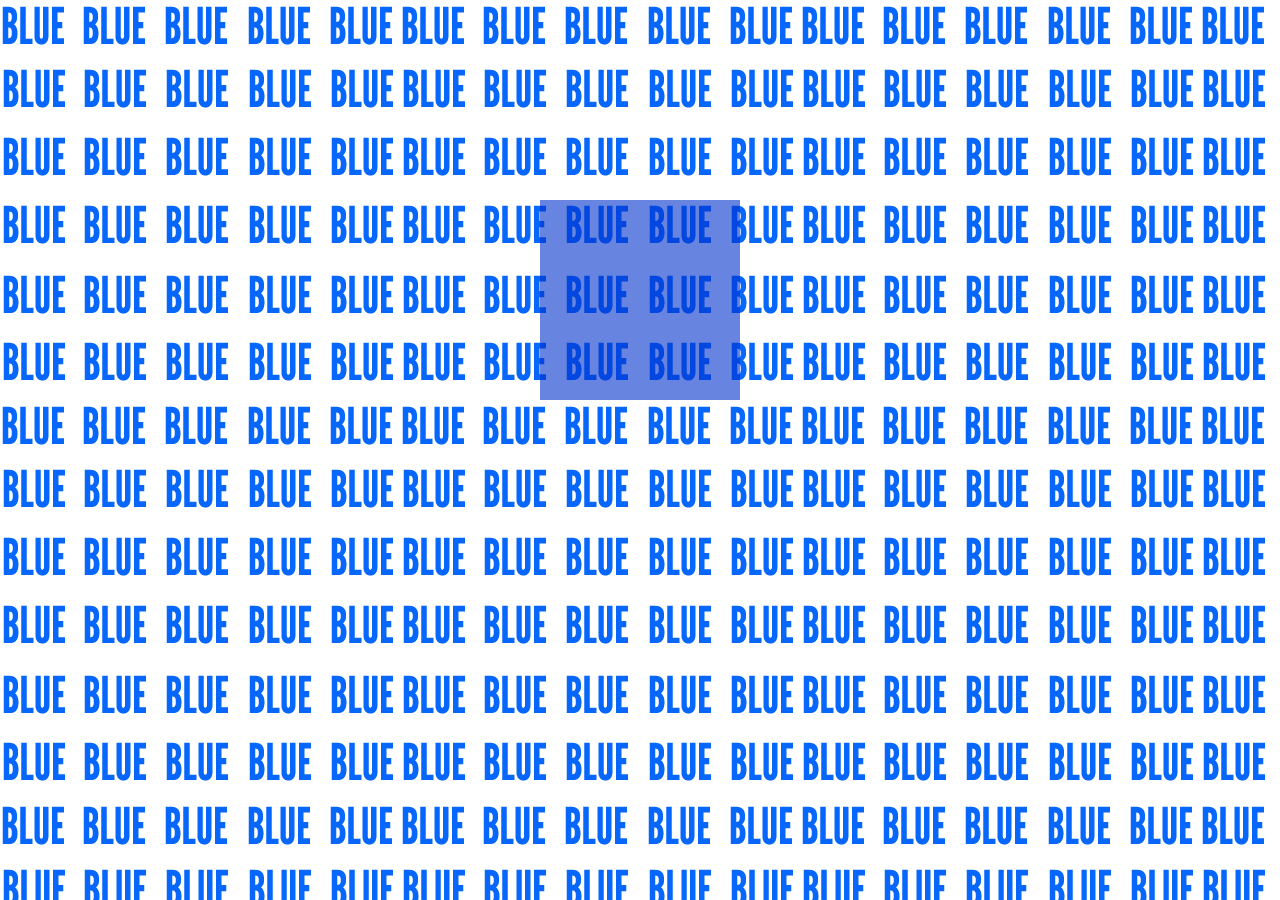
<file: HTML and CSS/On Color/blue/index.html>
<!DOCTYPE html>

<html>

<head>
	<title>Blue</title>
	<meta charset="UTF-8">
	<style type="text/css">
		body {
			background-attachment: fixed;
			background-image: url(../images/blue.png);
			background-repeat: repeat;
		}
		.container {
				width: 200px;
				margin: auto;
				margin-top: 200px;
				perspective: 600px;
				-webkit-perspective: 600px;
				perspective-origin: 100px 100px;
				-webkit-perspective-origin: 100px 100px;
				/*maintaining 3d dimensionality*/
				transform-style: preserve-3d;
				-webkit-transform-style: preserve-3d;
				/*duration*/
				transistion-duration:2s;
				-webkit-transistion-duration:2s;

			}

			.container:active {
				transform: rotate3d(0, 0, 1, 180);
				-webkit-transform: rotate3d(0, 0, 1, 180);
			}

			.cube {
				position: relative;
				width: 200px;
				opacity: 0.6;
				transform-style: preserve-3d;
				-webkit-transform-style: preserve-3d;
				animation: spin 4s;
				-webkit-animation: spin 4s;
				animation-iteration-count:infinite;
          		-webkit-animation-iteration-count:infinite;
          		/*this smooths the animation so there is no easing (continuous rotation)*/
          		animation-timing-function:linear;
          		-webkit-animation-timing-function:linear;
			}

			/*this allows control of the cube, stops rotation via hover*/
			.cube:hover {
				animation-play-state: pause;
				-webkit-animation-play-state: pause;
			}

			.cube div {
				position: absolute;
				width: 200px;
				height: 200px;
			
						
			}


			@keyframes spin {
				from {transform: rotateY(0deg);}
				to {transform: rotateY(360deg);}
			}

			@-webkit-keyframes spin {
				from {-webkit-transform: rotateY(0deg);}
				to {-webkit-transform: rotateY(360deg);}
			}

			.back {
				background-color: #0033CC;
				transform: translateZ(-100px) rotateY(180deg);
				-webkit-transform: translateZ(-100px) rotateY(180deg);
			}

			.right {
				background-color: #003366;
				transform: rotateY(-270deg) translateX(100px);
				-webkit-transform: rotateY(-270deg) translateX(100px);
				transform-origin: top right;
				-webkit-transform-origin: top right;
			}

			.left {
				background-color: #0066FF;
				transform: rotateY(270deg) translateX(-100px);
				-webkit-transform: rotateY(270deg) translateX(-100px);
				transform-origin: center left;
				-webkit-transform-origin: center left;
			}

			.top {
				background-color: #0000FF;
				transform: rotateX(-90deg) translateY(-100px);
				-webkit-transform: rotateX(-90deg) translateY(-100px);
				transform-origin: top center;
				-webkit-transform-origin: top center;
			}

			.bottom {
				background-color: #000066;
				transform: rotateX(90deg) translateY(100px);
				-webkit-transform: rotateX(90deg) translateY(100px);
				transform-origin: bottom center;
				-webkit-transform-origin: bottom center;
			}

			.front {
				background-color: #000099;
				transform: translateZ(100px);
				-webkit-transform: translateZ(100px);
			}
	</style>
</head>

<body>
	<div class="container">
			<div class="cube">
				<div class="front"></div>
				<div class="back"></div>
				<div class="top"></div>
				<div class="bottom"></div>
				<div class="left"></div>
				<div class="right"></div>
			</div>
	</div>
</body>

</html>
</file>
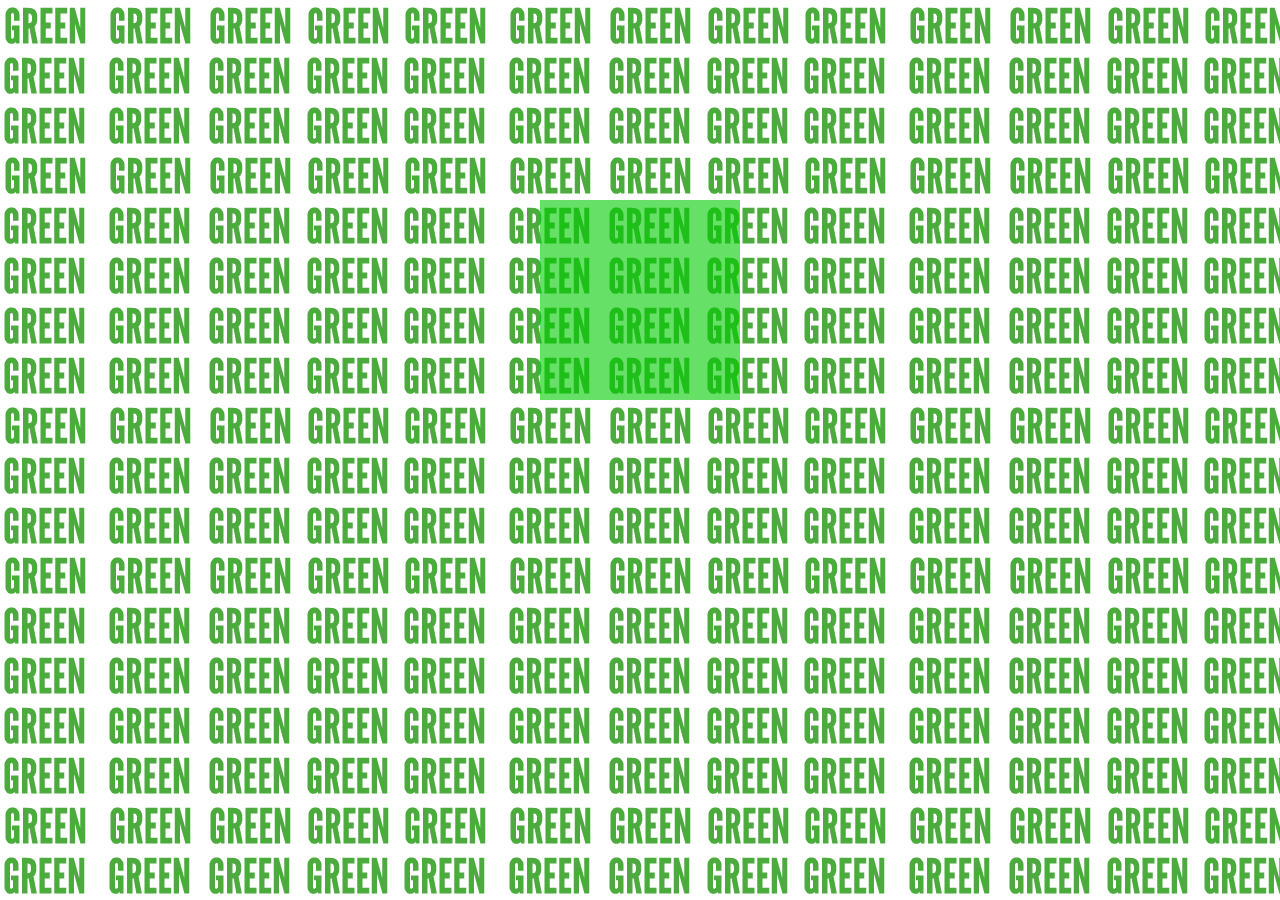
<file: HTML and CSS/On Color/green/index.html>
<!DOCTYPE html>

<html>

<head>
	<title>Green</title>
	<meta charset="UTF-8">
	<style type="text/css">
		body {
			background-attachment: fixed;
			background-image: url(../images/green.png);
			background-repeat: repeat;
		}
		.container {
				width: 200px;
				margin: auto;
				margin-top: 200px;
				perspective: 600px;
				-webkit-perspective: 600px;
				perspective-origin: 100px 100px;
				-webkit-perspective-origin: 100px 100px;
				/*maintaining 3d dimensionality*/
				transform-style: preserve-3d;
				-webkit-transform-style: preserve-3d;
				/*duration*/
				transistion-duration:2s;
				-webkit-transistion-duration:2s;

			}

			.container:active {
				transform: rotate3d(0, 0, 1, 180);
				-webkit-transform: rotate3d(0, 0, 1, 180);
			}

			.cube {
				position: relative;
				width: 200px;
				opacity: 0.6;
				transform-style: preserve-3d;
				-webkit-transform-style: preserve-3d;
				animation: spin 4s;
				-webkit-animation: spin 4s;
				animation-iteration-count:infinite;
          		-webkit-animation-iteration-count:infinite;
          		/*this smooths the animation so there is no easing (continuous rotation)*/
          		animation-timing-function:linear;
          		-webkit-animation-timing-function:linear;
			}

			/*this allows control of the cube, stops rotation via hover*/
			.cube:hover {
				animation-play-state: pause;
				-webkit-animation-play-state: pause;
			}

			.cube div {
				position: absolute;
				width: 200px;
				height: 200px;
			
						
			}


			@keyframes spin {
				from {transform: rotateY(0deg);}
				to {transform: rotateY(360deg);}
			}

			@-webkit-keyframes spin {
				from {-webkit-transform: rotateY(0deg);}
				to {-webkit-transform: rotateY(360deg);}
			}

			.back {
				background-color: #00CC00;
				transform: translateZ(-100px) rotateY(180deg);
				-webkit-transform: translateZ(-100px) rotateY(180deg);
			}

			.right {
				background-color: #006600;
				transform: rotateY(-270deg) translateX(100px);
				-webkit-transform: rotateY(-270deg) translateX(100px);
				transform-origin: top right;
				-webkit-transform-origin: top right;
			}

			.left {
				background-color: #009933;
				transform: rotateY(270deg) translateX(-100px);
				-webkit-transform: rotateY(270deg) translateX(-100px);
				transform-origin: center left;
				-webkit-transform-origin: center left;
			}

			.top {
				background-color: #336600;
				transform: rotateX(-90deg) translateY(-100px);
				-webkit-transform: rotateX(-90deg) translateY(-100px);
				transform-origin: top center;
				-webkit-transform-origin: top center;
			}

			.bottom {
				background-color: #336633;
				transform: rotateX(90deg) translateY(100px);
				-webkit-transform: rotateX(90deg) translateY(100px);
				transform-origin: bottom center;
				-webkit-transform-origin: bottom center;
			}

			.front {
				background-color: #00FF66;
				transform: translateZ(100px);
				-webkit-transform: translateZ(100px);
			}
	</style>
</head>

<body>
	<div class="container">
			<div class="cube">
				<div class="front"></div>
				<div class="back"></div>
				<div class="top"></div>
				<div class="bottom"></div>
				<div class="left"></div>
				<div class="right"></div>
			</div>
	</div>
</body>

</html>
</file>
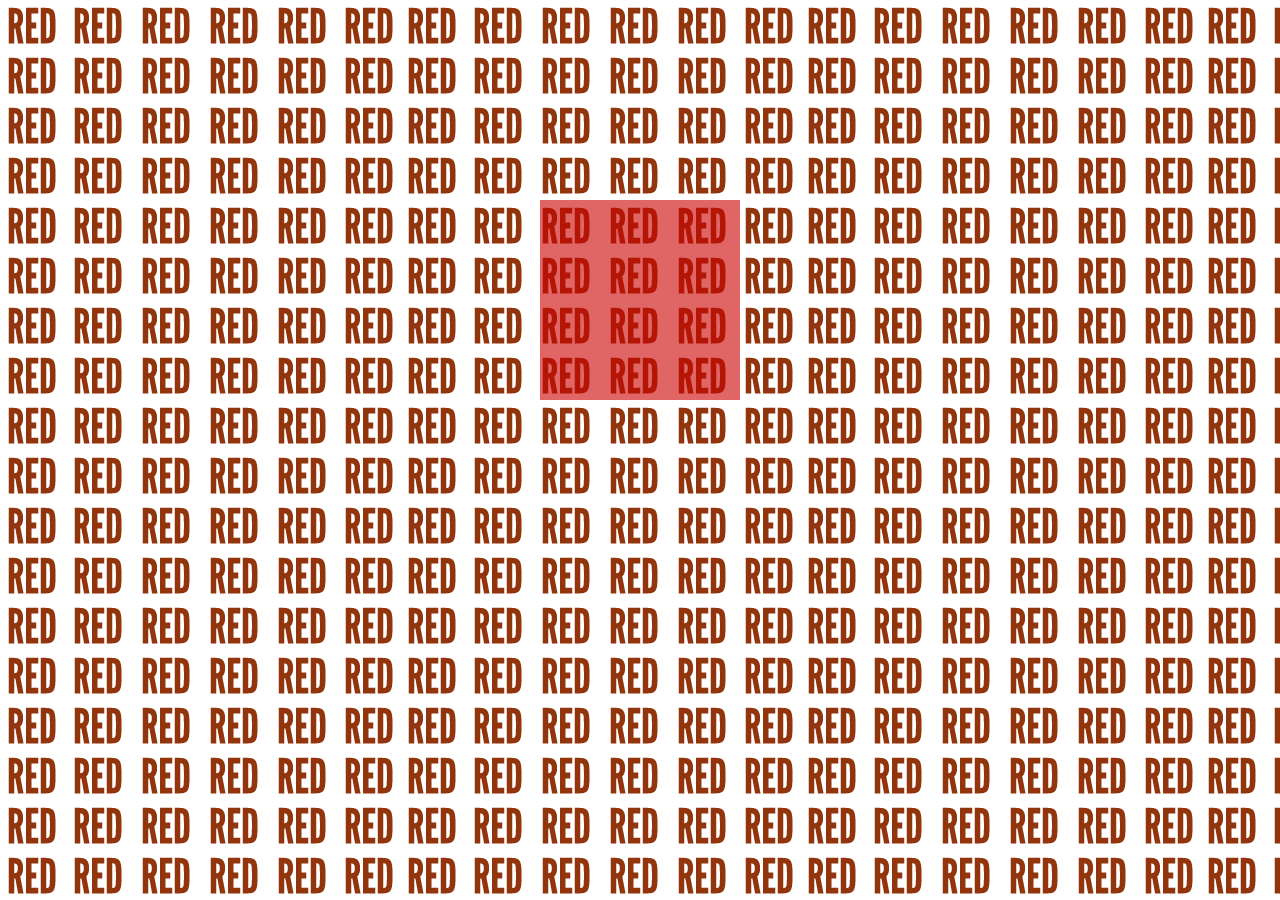
<file: HTML and CSS/On Color/red/index.html>
<!DOCTYPE html>

<html>

<head>
	<title>Red</title>
	<meta charset="UTF-8">
	<style type="text/css">
		body {
			background-attachment: fixed;
			background-image: url(../images/red.png);
			background-repeat: repeat;
		}
		.container {
				width: 200px;
				margin: auto;
				margin-top: 200px;
				perspective: 600px;
				-webkit-perspective: 600px;
				perspective-origin: 100px 100px;
				-webkit-perspective-origin: 100px 100px;
				/*maintaining 3d dimensionality*/
				transform-style: preserve-3d;
				-webkit-transform-style: preserve-3d;
				/*duration*/
				transistion-duration:2s;
				-webkit-transistion-duration:2s;

			}

			.container:active {
				transform: rotate3d(0, 0, 1, 180);
				-webkit-transform: rotate3d(0, 0, 1, 180);
			}

			.cube {
				position: relative;
				width: 200px;
				opacity: 0.6;
				transform-style: preserve-3d;
				-webkit-transform-style: preserve-3d;
				animation: spin 4s;
				-webkit-animation: spin 4s;
				animation-iteration-count:infinite;
          		-webkit-animation-iteration-count:infinite;
          		/*this smooths the animation so there is no easing (continuous rotation)*/
          		animation-timing-function:linear;
          		-webkit-animation-timing-function:linear;
			}

			/*this allows control of the cube, stops rotation via hover*/
			.cube:hover {
				animation-play-state: pause;
				-webkit-animation-play-state: pause;
			}

			.cube div {
				position: absolute;
				width: 200px;
				height: 200px;
			
						
			}


			@keyframes spin {
				from {transform: rotateY(0deg);}
				to {transform: rotateY(360deg);}
			}

			@-webkit-keyframes spin {
				from {-webkit-transform: rotateY(0deg);}
				to {-webkit-transform: rotateY(360deg);}
			}

			.back {
				background-color: #CC0000;
				transform: translateZ(-100px) rotateY(180deg);
				-webkit-transform: translateZ(-100px) rotateY(180deg);
			}

			.right {
				background-color: #993300;
				transform: rotateY(-270deg) translateX(100px);
				-webkit-transform: rotateY(-270deg) translateX(100px);
				transform-origin: top right;
				-webkit-transform-origin: top right;
			}

			.left {
				background-color: #CC3300;
				transform: rotateY(270deg) translateX(-100px);
				-webkit-transform: rotateY(270deg) translateX(-100px);
				transform-origin: center left;
				-webkit-transform-origin: center left;
			}

			.top {
				background-color: #FF0000;
				transform: rotateX(-90deg) translateY(-100px);
				-webkit-transform: rotateX(-90deg) translateY(-100px);
				transform-origin: top center;
				-webkit-transform-origin: top center;
			}

			.bottom {
				background-color: #993333;
				transform: rotateX(90deg) translateY(100px);
				-webkit-transform: rotateX(90deg) translateY(100px);
				transform-origin: bottom center;
				-webkit-transform-origin: bottom center;
			}

			.front {
				background-color: #660000;
				transform: translateZ(100px);
				-webkit-transform: translateZ(100px);
			}
	</style>
</head>

<body>
	<div class="container">
			<div class="cube">
				<div class="front"></div>
				<div class="back"></div>
				<div class="top"></div>
				<div class="bottom"></div>
				<div class="left"></div>
				<div class="right"></div>
			</div>
	</div>
</body>

</html>
</file>
